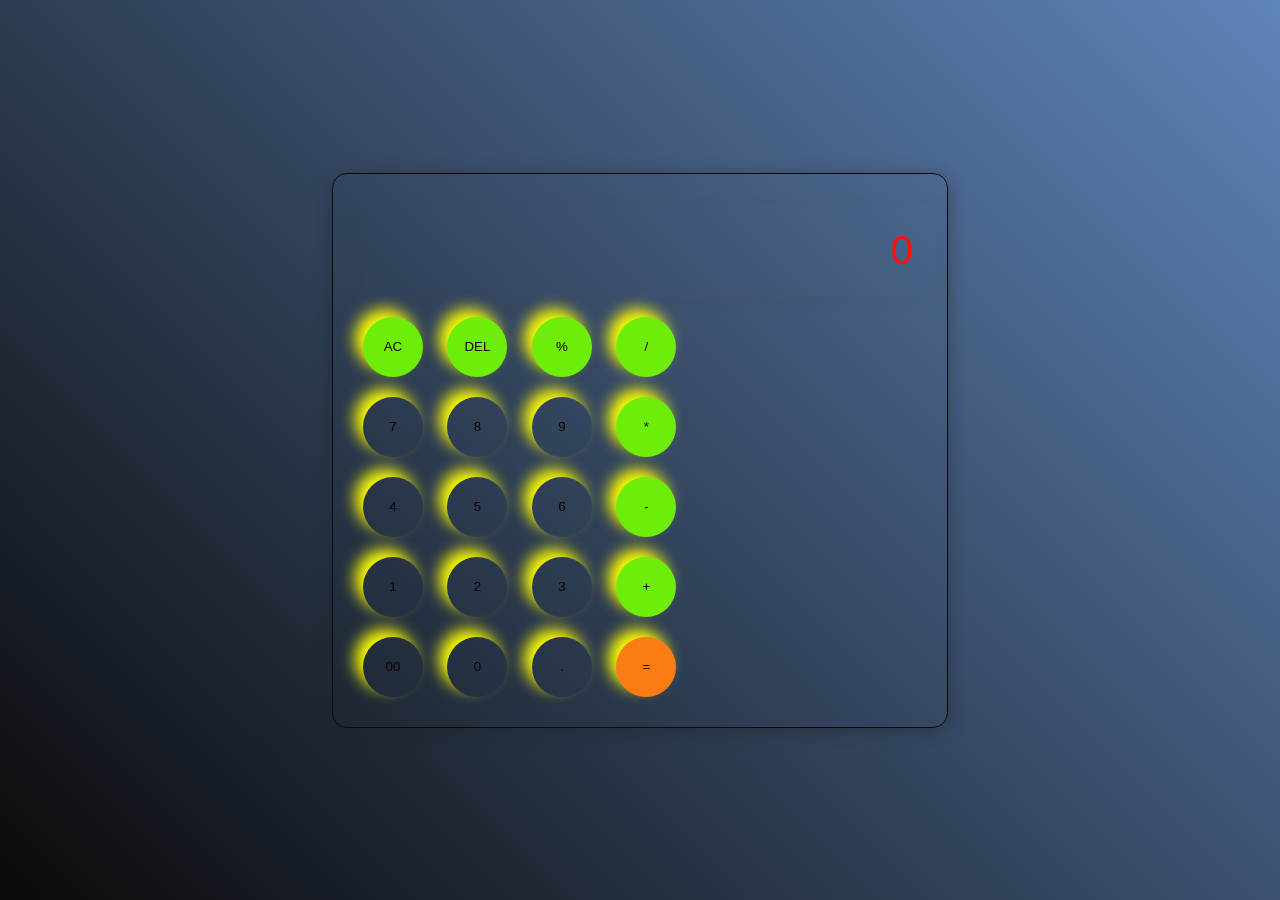
<file: calculator/index.html>
<!DOCTYPE html>
<html lang="en">
<head>
    <meta charset="UTF-8">
    <meta http-equiv="X-UA-Compatible" content="IE=edge">
    <meta name="viewport" content="width=device-width, initial-scale=1.0">
    <link rel="stylesheet" href="style.css">
    <title>Calculator</title>
</head>
<body>
    <div class="calculator">
        <input type="text" placeholder="0" id="inputBox">
        <div> 
            <button class="operator">AC</button>
            <button class="operator">DEL</button>
            <button class="operator">%</button>
            <button class="operator">/</button>
        </div>
        <div> 
            <button>7</button>
            <button>8</button>
            <button>9</button>
            <button class="operator">*</button>
        </div>
        <div> 
            <button>4</button>
            <button>5</button>
            <button>6</button>
            <button class="operator">-</button>
        </div>
        <div> 
            <button>1</button>
            <button>2</button>
            <button>3</button>
            <button class="operator">+</button>
        </div>
        <div> 
            <button>00</button>
            <button>0</button>
            <button>.</button>
            <button class="equalBtn">=</button>
        </div>
    </div>
    <script src="script.js"></script>
</body>
</html>
</file>
<file: calculator/style.css>
*{
    margin:0;
    padding:0;
    box-sizing:border-box;
    font-family: 'Poppins', sans-serif;
}
body{
    width:100%;
    height:100vh;
    display:flex;
    justify-content:center;
    align-items:center;
    background:linear-gradient(45deg,#0a0a0a,#5f84b8);
}
.calculator{
    border:1px solid #080a0e;
    padding:20px;
    border-radius:15px;
    background-color: transparent;
    box-shadow:0px 3px 15px rgba(34, 37, 43, 0.5);

}
input{
    width: 100%;
    border:none;
    padding:24px;
    margin:10px;
    background:transparent;
    box-shadow: 0px 3px 15px rgba(83, 64, 64, 0.1);
    font-size:40px;
    text-align: right;
    cursor:pointer;

}
input::placeholder{
    color:#ff1010;
    cursor: pointer;
}
button{
    border:none;
    width:60px;
    height:60px;
    margin:10px;
    border-radius:50%;
    background: transparent;
    color:#0f0202;
    font: size 20px;
    box-shadow: -8px -8px 15px rgba(255,255.255,0.9);
    cursor:pointer;
}

.equalBtn{
    background-color:#fb7c14;
}
.operator{
    background-color:#6dee0a;

}
</file>
